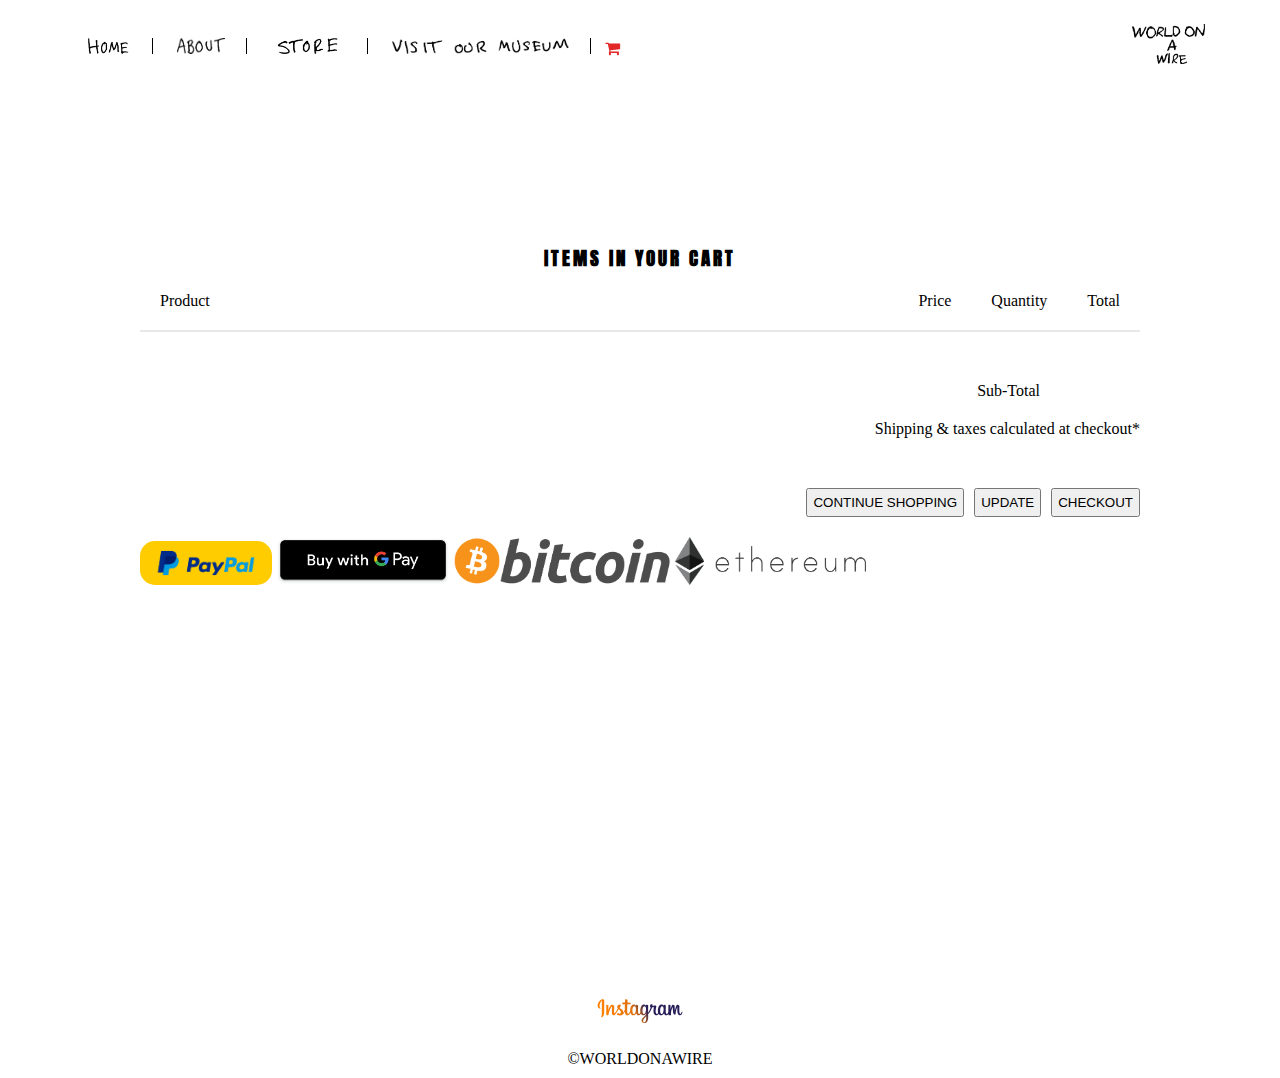
<file: cart.html>
<!DOCTYPE html>
<html lang="en">

<head>
    <meta charset="UTF-8">
    <meta name="viewport" content="width=device-width, initial-scale=1.0">
    <link rel="stylesheet" href="style.css" type="text/css">
    <title>WORLDONAWIRE</title>
    <link href="https://stackpath.bootstrapcdn.com/font-awesome/4.7.0/css/font-awesome.min.css" rel="stylesheet"
        integrity="sha384-wvfXpqpZZVQGK6TAh5PVlGOfQNHSoD2xbE+QkPxCAFlNEevoEH3Sl0sibVcOQVnN" crossorigin="anonymous">
    <link href="https://fonts.googleapis.com/css2?family=Anton&display=swap" rel="stylesheet">
    <link rel="icon" href="./resources/images/WorldOnAWireSiteStraight.png">
</head>

<body>

    <nav>
        <ul>
            <li><a href="index.html"><img class="navbar-links" id="navbar-resize" src="./resources/images/home.png"
                        alt=""></a></li>
            <li><a href="about.html"><img class="navbar-links" id="navbar-resize" src="./resources/images/about.png"
                        alt=""></a></li>
            <li><a href="store.html"><img class="navbar-links" id="navbar-resize" src="./resources/images/store.png"
                        alt=""></a></li>
            <li><a target="#" href="https://www.cryptovoxels.com/play?coords=E@36W,156N,3U"><img class="navbar-links"
                        id="navbar-resize" src="./resources/images/visit.png" alt=""></a></li>
            <a href="cart.html"><i class="fa fa-shopping-cart"><span class="cart"></span></i></a>
        </ul>
        <img class="header-logo" src="./resources/images/WorldOnAWireSiteStraight.png" alt="">
    </nav>


    <div class="store-container">
        <div class="cart-headline">
            <h3>ITEMS IN YOUR CART</h3>
        </div>
        <div class="cart-description">
            <span class="flex-grow-1">Product</span>
            <span>Price</span>
            <span>Quantity</span>
            <span>Total</span>
        </div>
        <!--PRODUCTS-->
        <!--
        <div class="item-description">
            <span class="flex-grow-1">
                <img class="item-image" src="./resources/images/tsaf1.png" alt="">
                <button class="remove-item">REMOVE</button>
            </span>
            <span class="flex-grow-1">PERICO WHITE TEE</span>
            <span class="price"></span>
            <input type="number" name="quantity" class="quantity" value="">
            <span class="total"></span>
        </div>

        <div class="item-description">
            <span class="flex-grow-1">
                <img class="item-image" src="./resources/images/tsaf1.png" alt="">
                <button class="remove-item">REMOVE</button>
            </span>
            <span class="flex-grow-1">PERICO WHITE TEE</span>
            <span class="price"></span>
            <input type="number" name="quantity" class="quantity" value="">
            <span class="total"></span>
        </div>
    -->

        <div class="item-description">

        </div>

        <!--CHECKOUT DETAILS-->

        <div class="checkout-details">
            <div class="total-cost">
                <span>Sub-Total</span>
            </div>
            <span class="total-amount"></span>
        </div>
        <div class="taxes">
            <span>Shipping & taxes calculated at checkout*</span>
        </div>

        <!--METHOD OF PAYMENT BUTTONS-->
        <div class="payment-buttons">
            <button class="payment-button-margin">CONTINUE SHOPPING</button>
            <button class="payment-button-margin">UPDATE</button>
            <button class='checkout'>CHECKOUT</button>
        </div>

        <!--PAYMENT OPTIONS-->
        <div class="payment-methods">
            <img class="pp" src="./resources/images/ppal.png" alt="">
            <img src="./resources/images/gp.png" alt="">
            <img src="./resources/images/bitcoinglogo.png" alt="">
            <img src="./resources/images/ethlogo.png.crdownload" alt="">
        </div>
    </div>
    <footer>
        <ul>
            <li><a href=""><img src="./resources/images/IG-LOGO.svg" alt="" class="instagram"></a></li>
            <!-- <li><a href=""><i class="fa fa-twitter fa-2x"></i></a></li> -->
        </ul>
        <span>&copy;WORLDONAWIRE</span>
    </footer>
    </div>
    <script src="/main.js"></script>
    <script src="https://code.jquery.com/jquery-3.4.1.min.js"
        integrity="sha256-CSXorXvZcTkaix6Yvo6HppcZGetbYMGWSFlBw8HfCJo=" crossorigin="anonymous"></script>
</body>

</html>
</file>
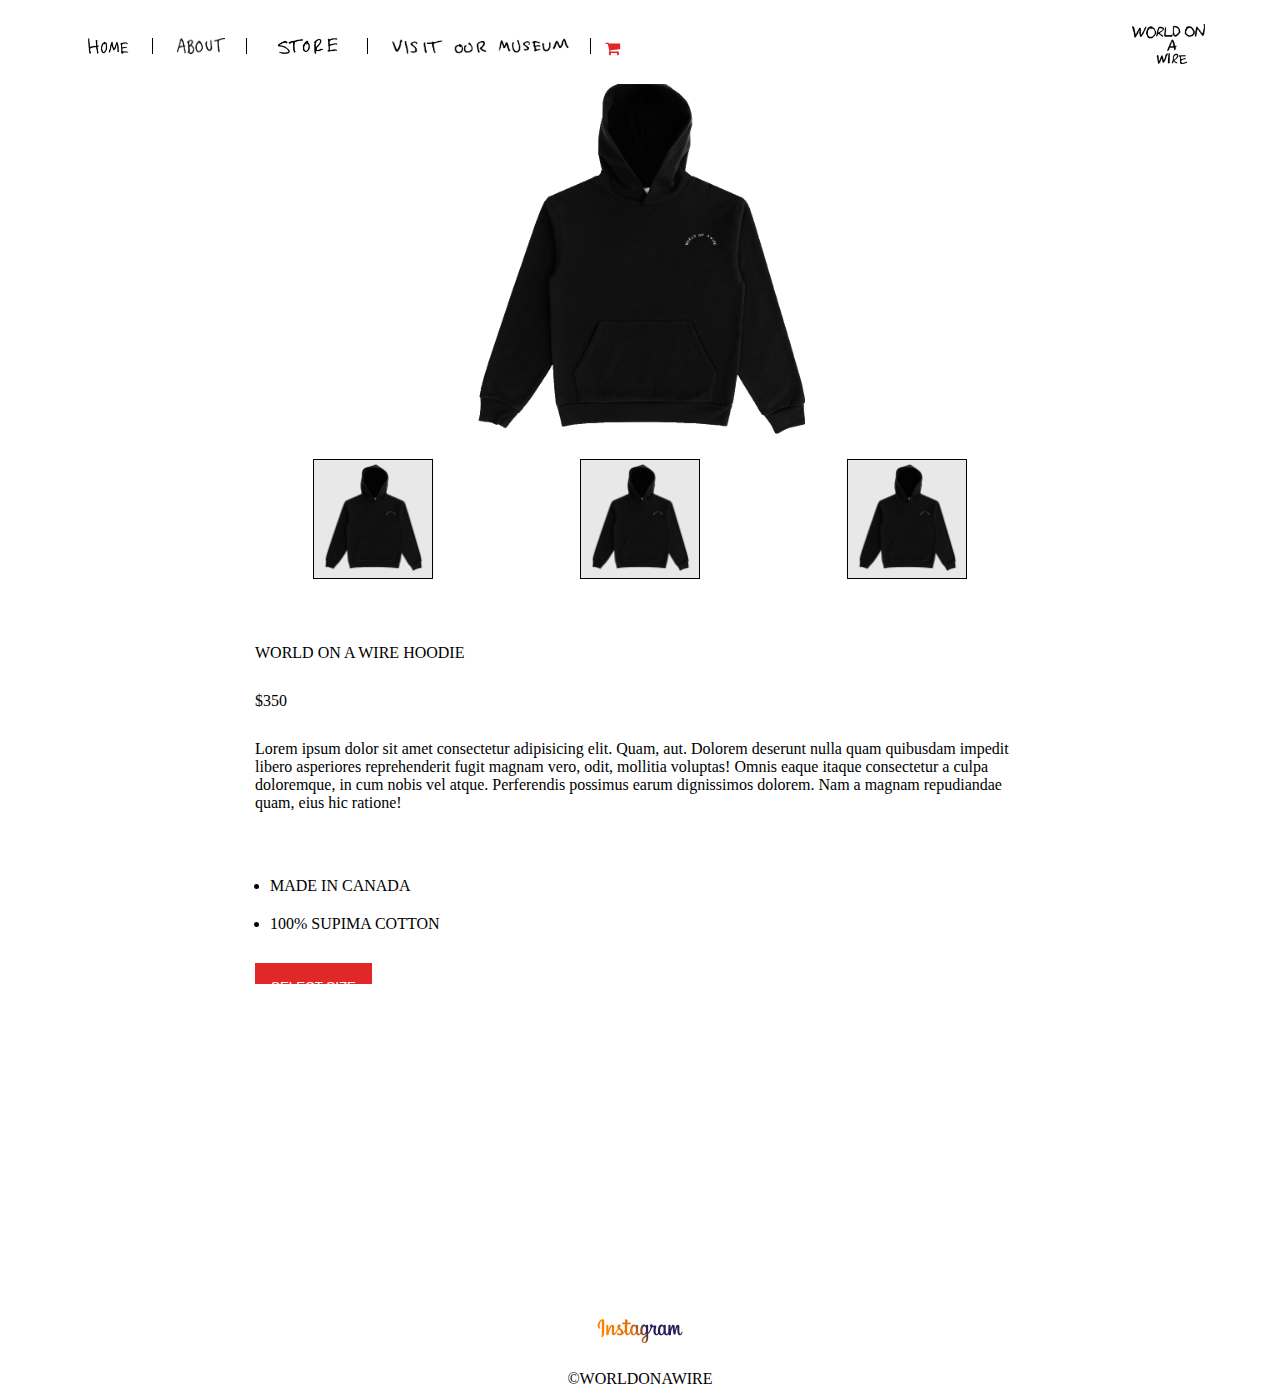
<file: product-page.html>
<!DOCTYPE html>
<html lang="en">

<head>
    <meta charset="UTF-8">
    <meta name="viewport" content="width=device-width, initial-scale=1.0">
    <link rel="stylesheet" href="style.css" type="text/css">
    <title>WORLDONAWIRE</title>
    <link href="https://stackpath.bootstrapcdn.com/font-awesome/4.7.0/css/font-awesome.min.css" rel="stylesheet"
        integrity="sha384-wvfXpqpZZVQGK6TAh5PVlGOfQNHSoD2xbE+QkPxCAFlNEevoEH3Sl0sibVcOQVnN" crossorigin="anonymous">
    <link href="https://fonts.googleapis.com/css2?family=Anton&display=swap" rel="stylesheet">
    <link rel="icon" href="./resources/images/WorldOnAWireSiteStraight.png">
</head>

<body>
    <nav>
        <ul>
            <li><a href="index.html"><img class="navbar-links" id="navbar-resize" src="./resources/images/home.png"
                        alt=""></a></li>
            <li><a href="about.html"><img class="navbar-links" id="navbar-resize" src="./resources/images/about.png"
                        alt=""></a></li>
            <li><a href="store.html"><img class="navbar-links" id="navbar-resize" src="./resources/images/store.png"
                        alt=""></a></li>
            <li><a target="#" href="https://www.cryptovoxels.com/play?coords=E@36W,156N,3U"><img class="navbar-links"
                        id="navbar-resize" src="./resources/images/visit.png" alt=""></a></li>
            <a href="cart.html"><i class="fa fa-shopping-cart"><span class="cart"></span></i></a>
        </ul>
        <img class="header-logo" src="./resources/images/WorldOnAWireSiteStraight.png" alt="">
    </nav>

    <div class="product-info">
        <div class="product-image">
            <img src="./resources/images/SampleHoodie.png" alt="">
        </div>
        <div class="product-image-sub">
            <img src="./resources/images/SampleHoodie.png" alt="">
            <img src="./resources/images/SampleHoodie.png" alt="">
            <img src="./resources/images/SampleHoodie.png" alt="">
        </div>
        <div class="product-description">
            <span class="product-name">WORLD ON A WIRE HOODIE</span>
            <span class="product-price">$350</span>
            <span>Lorem ipsum dolor sit amet consectetur adipisicing elit. Quam, aut. Dolorem deserunt nulla quam
                quibusdam impedit libero asperiores reprehenderit fugit magnam vero, odit, mollitia voluptas! Omnis
                eaque itaque consectetur a culpa doloremque, in cum nobis vel atque. Perferendis possimus earum
                dignissimos dolorem. Nam a magnam repudiandae quam, eius hic ratione!
            </span>
        </div>
        <div class="manufacturing-details">
            <ul>
                <li>MADE IN CANADA</li>
                <li>100% SUPIMA COTTON</li>
            </ul>
        </div>

        <div class="dropdown">
            <button class="dropbtn">SELECT SIZE</button>
            <div class="dropdown-content">
                <a href="#">SMALL</a>
                <a href="#">MEDIUM</a>
                <a href="#">LARGE</a>
                <a href="#">X-LARGE</a>
            </div>
        </div>
    </div>

    <footer class="dropdown-margin">
        <ul>
            <li><a href=""><img src="./resources/images/IG-LOGO.svg" alt="" class="instagram"></a></li>
            <!-- <li><a href=""><i class="fa fa-twitter fa-2x"></i></a></li> -->
        </ul>
        <span>&copy;WORLDONAWIRE</span>
    </footer>
    <script src="/main.js"></script>
    <script src="https://code.jquery.com/jquery-3.4.1.min.js"
        integrity="sha256-CSXorXvZcTkaix6Yvo6HppcZGetbYMGWSFlBw8HfCJo=" crossorigin="anonymous"></script>
</body>

</html>
</file>
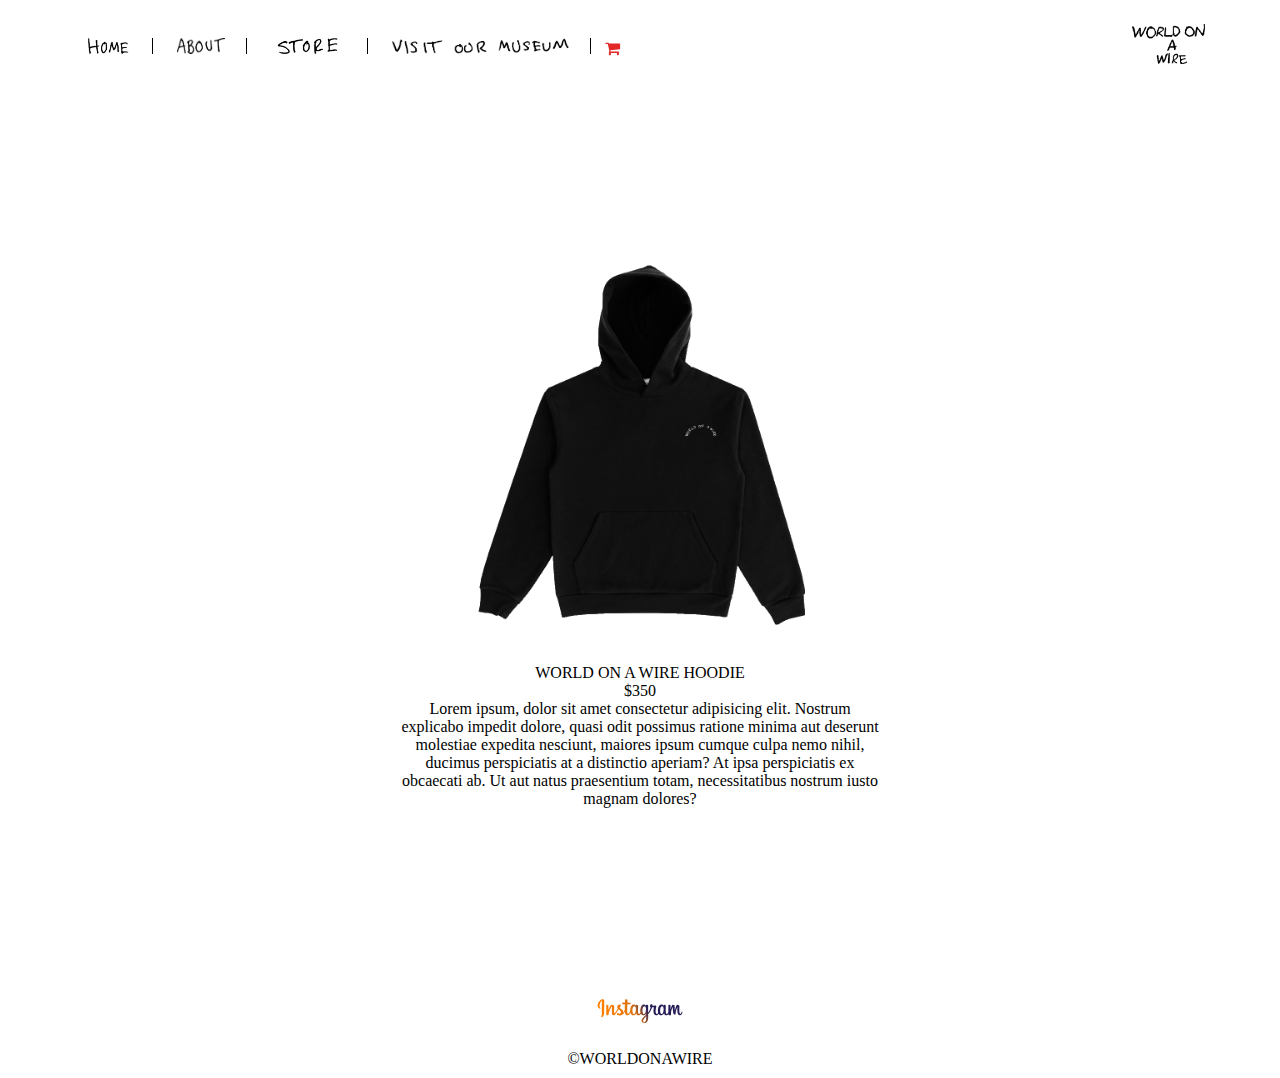
<file: store.html>
<!DOCTYPE html>
<html lang="en">

<head>
    <meta charset="UTF-8">
    <meta name="viewport" content="width=device-width, initial-scale=1.0">
    <link rel="stylesheet" href="style.css" type="text/css">
    <title>WORLDONAWIRE</title>
    <link href="https://stackpath.bootstrapcdn.com/font-awesome/4.7.0/css/font-awesome.min.css" rel="stylesheet"
        integrity="sha384-wvfXpqpZZVQGK6TAh5PVlGOfQNHSoD2xbE+QkPxCAFlNEevoEH3Sl0sibVcOQVnN" crossorigin="anonymous">
    <link href="https://fonts.googleapis.com/css2?family=Anton&display=swap" rel="stylesheet">
    <link rel="icon" href="./resources/images/WorldOnAWireSiteStraight.png">
</head>

<body>

    <nav>
        <ul>
            <li><a href="index.html"><img class="navbar-links" id="navbar-resize" src="./resources/images/home.png"
                        alt=""></a></li>
            <li><a href="about.html"><img class="navbar-links" id="navbar-resize" src="./resources/images/about.png"
                        alt=""></a></li>
            <li><a href="store.html"><img class="navbar-links" id="navbar-resize" src="./resources/images/store.png"
                        alt=""></a></li>
            <li><a target="#" href="https://www.cryptovoxels.com/play?coords=E@36W,156N,3U"><img class="navbar-links"
                        id="navbar-resize" src="./resources/images/visit.png" alt=""></a></li>
            <a href="cart.html"><i class="fa fa-shopping-cart"><span class="cart"></span></i></a>
        </ul>
        <img class="header-logo" src="./resources/images/WorldOnAWireSiteStraight.png" alt="">
    </nav>

    <div class="store-products">
        <div class="product-details">
            <div class="product-detail-image">
                <a href="product-page.html"><img class="shop-item-image" src="./resources/images/SampleHoodie.png" alt=""></a>
            </div>
            <div class="hover-description">
                <span class="shop-item">WORLD ON A WIRE HOODIE</span>
                <span class="shop-item-price">$350</span>
                <span>Lorem ipsum, dolor sit amet consectetur adipisicing elit. Nostrum explicabo impedit dolore, quasi
                    odit possimus ratione minima aut deserunt molestiae expedita nesciunt, maiores ipsum cumque culpa
                    nemo nihil, ducimus perspiciatis at a distinctio aperiam? At ipsa perspiciatis ex obcaecati ab. Ut
                    aut natus praesentium totam, necessitatibus nostrum iusto magnam dolores?</span>
            </div>
        </div>
        <!-- <div class="product-details">
            <div class="product-detail-image">
                <a href="product-page.html"><img class="shop-item-image" src="./resources/images/tsaf1.png" alt=""></a>
            </div>
            <div class="hover-description">
                <span class="shop-item">PERICO WHITE TEE</span>
                <span class="shop-item-price">$50</span>
                <div><button class="add-item">ADD<i class="fa fa-shopping-cart"></i></button></div>
                <span>Lorem ipsum, dolor sit amet consectetur adipisicing elit. Nostrum explicabo impedit dolore, quasi
                    odit possimus ratione minima aut deserunt molestiae expedita nesciunt, maiores ipsum cumque culpa
                    nemo nihil, ducimus perspiciatis at a distinctio aperiam? At ipsa perspiciatis ex obcaecati ab. Ut
                    aut natus praesentium totam, necessitatibus nostrum iusto magnam dolores?</span>
            </div>
        </div>
        <div class="product-details">
            <div class="product-detail-image">
                <a href="product-page.html"><img class="shop-item-image unc" src="./resources/images/obsidian.png" alt=""></a>
            </div>
            <div class="hover-description">
                <div><button class="add-item">ADD<i class="fa fa-shopping-cart"></i></button></div>
                <span class="shop-item">OBSIDIAN AIR JORDAN 1</span>
                <span class="shop-price-item">$390</span>
                <span>Lorem ipsum, dolor sit amet consectetur adipisicing elit. Nostrum explicabo impedit dolore, quasi
                    odit possimus ratione minima aut deserunt molestiae expedita nesciunt, maiores ipsum cumque culpa
                    nemo nihil, ducimus perspiciatis at a distinctio aperiam? At ipsa perspiciatis ex obcaecati ab. Ut
                    aut natus praesentium totam, necessitatibus nostrum iusto magnam dolores?</span>
            </div>
        </div> -->
    </div>


    <footer>
        <ul>
            <li><a href="https://www.instagram.com/worldonawireclothing/" target="#"><img
                        src="./resources/images/IG-LOGO.svg" alt="" class="instagram"></a></li>
            <!-- <li><a href=""><i class="fa fa-twitter fa-2x"></i></a></li> -->
        </ul>
        <span>&copy;WORLDONAWIRE</span>
    </footer>
    </div>
    <script src="/main.js"></script>
    <script src="https://code.jquery.com/jquery-3.4.1.min.js"
        integrity="sha256-CSXorXvZcTkaix6Yvo6HppcZGetbYMGWSFlBw8HfCJo=" crossorigin="anonymous"></script>
</body>

</html>
</file>
<file: style.css>
* {
    padding: 0;
    margin: 0;
    box-sizing: border-box;
}

body {
    font-size: 16px;
    overflow-x: hidden;
}

nav {
    display: table;
    width: 100%;
    max-width: 1170px;
    margin: auto;
    position: sticky;
    top: 0;
    padding: 20px;
    z-index: 10;
}

#navbar-resize {
    height: 1rem;
    padding-right: 1.3rem;
    border-right: 1px solid black;
}

.header-logo {
    height: 2.5rem;
    float: right;
    margin-top: -35px;
}

nav ul {
    margin-top: 15px;
}

nav ul li {
    display: inline;
    padding: 10px;
}

nav ul li a {
    text-decoration: none;
    font-family: anton;
    color: black;
}

nav ul li a:hover {
    transition: ease-in-out 0.3s;
    color: rgb(225, 39, 39);
}


/* ABOUT */

.container {
    width: 90%;
    margin: auto;
    max-width: 800px;
}

.about {
    margin: 5rem 0rem;
    text-align: center;
}

/* GALLERY */

.gallery {
    display: flex;
    align-items: center;
    justify-content: center;
    flex-direction: column;
}

.resize {
    padding: 5px;
    width: 80%;
    height: 80%;
}

/* FOOTER */

footer ul {
    display: flex;
    justify-content: space-around;
    padding: 10px;
}

footer ul li {
    list-style: none;
    display: inline;
}

footer span {
    display: flex;
    margin: 10px;
    justify-content: center;
}

.instagram {
    height: 2rem;
}

/* .footer-payments {
    display: flex;
    justify-content: center;
}

.footer-payments i {
    padding: 5px;
} */

/* CART */

.fa-shopping-cart {
    color: rgb(225, 39, 39);
}

.cart {
    padding: 5px;
}


.store-container {
    width: 90%;
    margin: auto;
    max-width: 1000px;
    height: 100vh;
    padding-top: 10rem;
}

.cart-headline {
    text-align: center;
    font-family: anton;
    letter-spacing: 3px;
}

.cart-description {
    display: flex;
    border-bottom: 1px solid rgba(232, 232, 232, 1);
}

.flex-grow-1 {
    flex-grow: 1;
}

.cart-description span {
    padding: 20px;
}

/* CONTENT / PRODUCTS */

.item-image {
    height: 3rem;
    -webkit-transform: scaleX(-1);
    transform: scaleX(-1);
}

.item-description {
    display: flex;
    align-items: center;
    border-bottom: 1px solid rgba(232, 232, 232, 1);
    position: relative;
}

.item-description span {
    padding: 20px;
}

.item-description button {
    border: none;
    padding: 3px;
    cursor: pointer;
    background-color: rgb(225, 39, 39);
    color: white;
    position: absolute;
    bottom: 15px;
    left: 15px;
}

.item-description input {
    width: 50px;
    height: 60px;
}

.price {
    margin-right: 30px;
    box-sizing: border-box;
}

.quantity {
    box-sizing: border-box;
    margin-right: 20px;
    border: 1px solid rgba(232, 232, 232, 1);
}

/* CHECKOUT DETAILS*/

.checkout-details {
    display: flex;
    justify-content: flex-end;
    margin-top: 50px;
}

.total-cost {
    margin-right: 100px;
}

.taxes {
    display: flex;
    justify-content: flex-end;
    margin-top: 20px;
}

/* METHOD OF PAYMENT BUTTONS*/

.payment-buttons {
    display: flex;
    justify-content: flex-end;
    padding-top: 50px;
}

.payment-buttons button {
    padding: 5px;
}

.payment-button-margin {
    margin-right: 10px;
}

/* PAYMENT OPTIONS */

.payment-methods {
    padding-top: 20px;
}

.payment-methods img {
    height: 3rem;
}

.payment-methods .pp {
    height: 2.75rem;
    background-color: #FFCC00;
    border-radius: 15px;
}

/* INDEX.HTML (LANDING PAGE) */

.showcase {
    position: relative;
    height: 100vh;
    display: flex;
    align-items: center;
    justify-content: center;
    text-align: center;
    flex-direction: column;
}

.showcase img {
    width: 100vw;
}

.video-container {
    position: absolute;
    top: 0;
    left: 0;
    width: 100%;
    height: 100%;
    overflow: hidden;
    z-index: -1;
}

.video-container video {
    min-width: 100%;
    min-height: 100%;
    object-fit: cover;
    position: absolute;
    top: 50%;
    left: 50%;
    transform: translate(-50%, -50%);
}

/* PRODUCT SHOWCASE */

.product-info {
    margin: auto;
    display: flex;
    justify-content: center;
    flex-direction: column;
    max-width: 800px;
    height: 100vh;
    overflow-x: hidden;
}

.product-image {
    display: flex;
    justify-content: center;
}

.product-info img {
    height: 25rem;
    -webkit-transform: scaleX(-1);
    transform: scaleX(-1);
}

.product-image-sub {
    display: flex;
    justify-content: space-around;
}

.product-image-sub img {
    height: 7.5rem;
    background-color: rgba(232, 232, 232, 1);
    border: 1px solid black;
}

.product-description {
    margin-top: 50px;
}

.product-description span {
    padding: 15px;
    display: block;
}

.manufacturing-details {
    padding: 30px;
}

.manufacturing-details li {
    padding-top: 20px;
}

/* DROPDOWN SIZES */
.dropbtn {
    background-color: rgb(225, 39, 39);
    color: white;
    padding: 16px;
    border: none;
    cursor: pointer;
}

.dropdown {
    padding-left: 15px;
    width: 25%;
}

.dropdown-content {
    display: none;
    position: absolute;
    background-color: #f9f9f9;
    box-shadow: 0px 8px 16px 0px rgba(0, 0, 0, 0.2);
    z-index: 1;
}

.dropdown-content a {
    color: black;
    padding: 12px 16px;
    text-decoration: none;
    display: block;
}

.dropdown-content a:hover {
    background-color: #f1f1f1
}

.dropdown:hover .dropdown-content {
    display: block;
}

.dropdown:hover .dropbtn {
    opacity: 70%;
}

.dropdown-margin {
    margin-top: 20rem;
}

/* STORE PAGE */

.store-products {
    display: flex;
    justify-content: center;
    flex-direction: column;
    margin: auto;
    min-height: 100vh;
    max-width: 500px;
    overflow-x: hidden;
}

.store-products img {
    -webkit-transform: scaleX(-1);
    transform: scaleX(-1);
}

.product-details {
    display: flex;
    justify-content: center;
    flex-direction: column;
}

.product-detail-image {
    position: relative;
    display: flex;
    justify-content: center;
}

.product-detail-image img {
    height: 25rem;
}

.product-detail-image .unc {
    height: 15rem;
    -webkit-transform: scaleX(1);
    transform: scaleX(1);
}

.hover-description {
    padding: 10px;
    text-align: center;
    display: flex;
    flex-direction: column;
}

.hover-description button {
    width: 100px;
    padding: 3px;
    cursor: pointer;
    border: 1px solid black;
    background-color: white;
    padding: 8px;
    margin: 10px;
}

.product-detail-image:hover {
    transition: .4s ease-in-out;
    opacity: 60%;
    border: 6px solid grey;
    transition-timing-function: cubic-bezier(0.39, 0.575, 0.565, 1);
    transition-delay: 0s;
}













/* MEDIA QUERY 
.store-container {
    display: flex;
    flex-direction: column;
}

.cart-description span {
    display: block;
}

.item-description span {
    display: block;
}

.cart-item {
    display: flex;
    align-items: center;
    border: 1px solid black;
}*/
</file>
